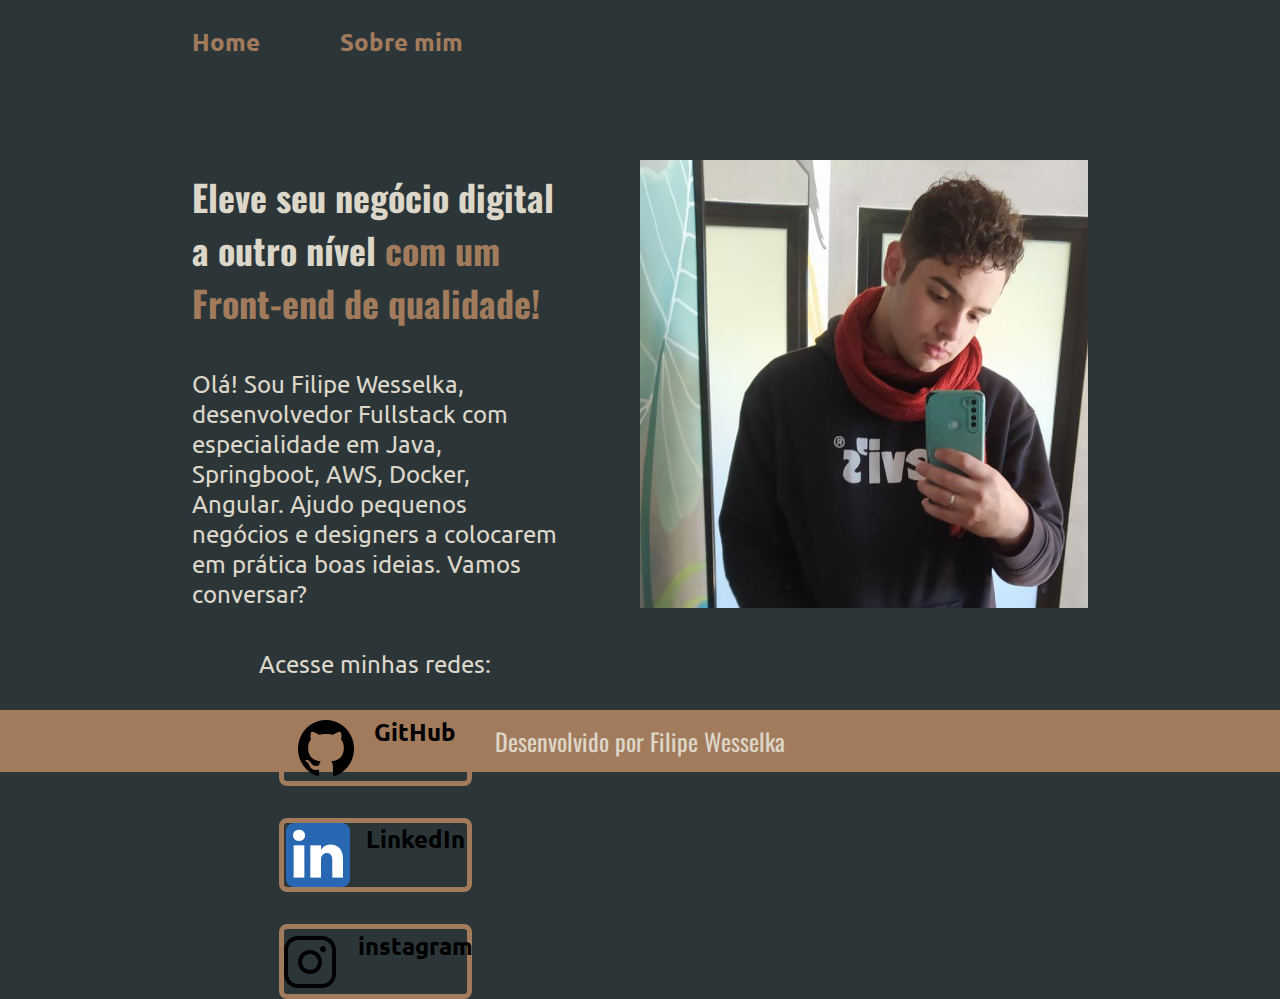
<file: index.html>
<!DOCTYPE html>
<html lang="pt-br">
<head>
    <meta charset="UTF-8">
    <meta name="viewport" content="width=device-width, initial-scale=1.0">
    <title>Portfolio</title>
    <link rel="stylesheet" href="./style/style.css"> 

</head>
<body>
    <header class="cabecalho">
        <nav class="cabecalho__menu">
            <a class="cabecalho__menu__link" href="index.html">Home</a>
            <a class="cabecalho__menu__link" href="about.html">Sobre mim</a>
        </nav>
    </header>
    <main class="apresentacao">
        <section class="apresentacao__conteudo">
            <h1 class="apresentacao__conteudo__titulo">Eleve seu negócio digital a outro nível <strong class="titulo-destaque">com um Front-end de qualidade!</strong></h1>
            <p class="apresentacao__conteudo__paragrafo">Olá! Sou Filipe Wesselka, desenvolvedor Fullstack com especialidade em Java, Springboot, AWS, Docker, Angular. Ajudo pequenos negócios e designers a colocarem em prática boas ideias. Vamos conversar?</p>
            <div class="apresentacao__links">
                <h2 class="apresentacao__links__subtitulo">Acesse minhas redes:</h2>
                <a class="apresentacao__links__navegacao" href="https://github.com/filipewesselka">
                    <img src="./assets/gitlogo.png" alt="logo github">
                    GitHub
                </a>
                <a class="apresentacao__links__navegacao" href="https://www.linkedin.com/in/filipe-wesselka/">
                    <img src="./assets/linkedinlogo.png" alt="logo do LinkedIn">
                    LinkedIn
                </a>
                <a class="apresentacao__links__navegacao" href="https://instagram.com/filipewg_">
                    <img src="./assets/instaloguinhooooo.png" alt="logo instagram">
                    instagram
                </a>
            </div>
        </section>
        <img class ="apresentacao__imagem" src="./assets/file.png" alt="Foto do Filipe">
    </main>
    <footer class="rodape">
        <p>Desenvolvido por Filipe Wesselka</p>
    </footer>
</body>
</html>
</file>
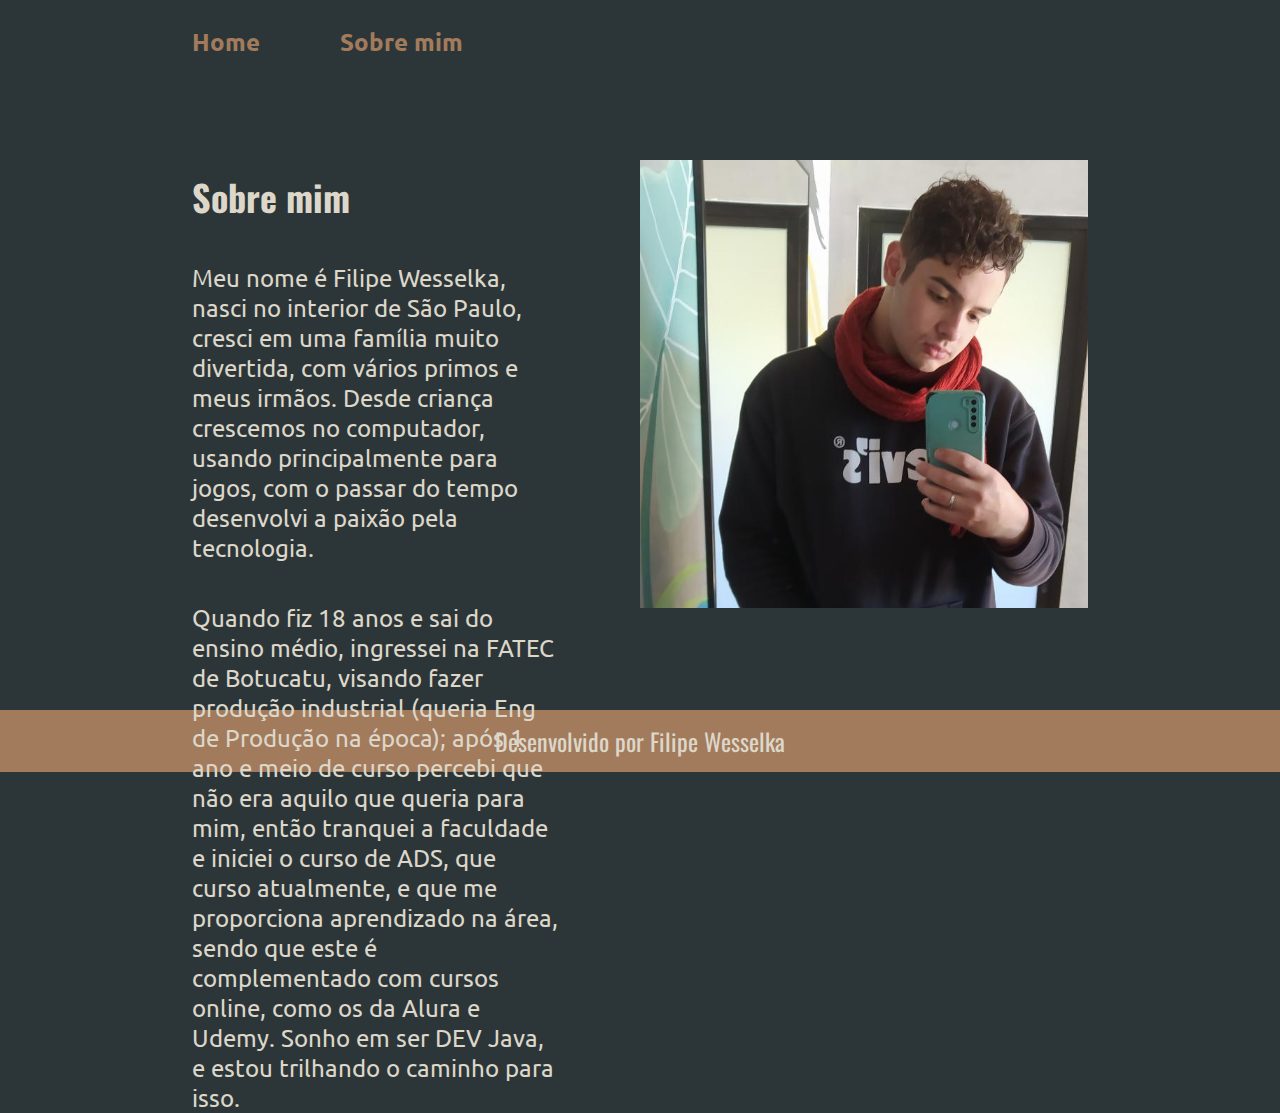
<file: about.html>
<!DOCTYPE html>
<html lang="pt-br">
<head>
    <meta charset="UTF-8">
    <meta name="viewport" content="width=device-width, initial-scale=1.0">
    <title>Sobre mim</title>
    <link rel="stylesheet" href="./style/style.css">
</head>
<body>
    <header class="cabecalho">
        <nav class="cabecalho__menu">
            <a class="cabecalho__menu__link" href="index.html">Home</a>
            <a class="cabecalho__menu__link" href="about.html">Sobre mim</a>
        </nav>
    </header>
    
    <main class="apresentacao">
        <section class="apresentacao__conteudo">
            <h1 class="apresentacao__conteudo__titulo">Sobre mim</h1>
            <p class="apresentacao__conteudo__paragrafo">Meu nome é Filipe Wesselka, nasci no interior de São Paulo, cresci em uma família muito divertida, com vários primos e meus irmãos. Desde criança crescemos no computador, usando principalmente para jogos, com o passar do tempo desenvolvi a paixão pela tecnologia.</p>
            <p class="apresentacao__conteudo__paragrafo">Quando fiz 18 anos e sai do ensino médio, ingressei na FATEC de Botucatu, visando fazer produção industrial (queria Eng de Produção na época); após 1 ano e meio de curso percebi que não era aquilo que queria para mim, então tranquei a faculdade e iniciei o curso de ADS, que curso atualmente, e que me proporciona aprendizado na área, sendo que este é complementado com cursos online, como os da Alura e Udemy. Sonho em ser DEV Java, e estou trilhando o caminho para isso.</p>
        </section>
        <img class ="apresentacao__imagem" src="./assets/file.png" alt="Foto do Filipe">
    </main>

    <footer class="rodape">
        <p>Desenvolvido por Filipe Wesselka</p>
    </footer>
</body>
</html>
</file>
<file: style/style.css>
@import url('https://fonts.googleapis.com/css2?family=Oswald:wght@200..700&family=Ubuntu:ital,wght@0,300;0,400;0,500;0,700;1,300;1,400;1,500;1,700&display=swap');

:root{
    --cor-primaria: #2C3639;
    --cor-secundaria: #DCD7C9;
    --cor-terciaria: #A27B5C; 
    --cor-hover: #3F4E4F;

    --fonte-primaria: "Oswald", sans-serif;
    --fonte-secundaria: "Ubuntu", sans-serif;
}



*{
    margin: 0;
    padding: 0;
}

body {
    box-sizing: border-box;
    background-color: var(--cor-primaria); 
    color: var(--cor-secundaria);
}

.cabecalho{
    padding: 2% 0% 0% 15%;
}

.cabecalho__menu{
    display: flex;
    gap: 80px;
}

.cabecalho__menu__link{
    font-family: var(--fonte-secundaria);
    font-size: 1.5rem;
    font-weight: 600;
    color: var(--cor-terciaria);
    text-decoration: none;
}


.apresentacao{    
    padding: 8% 15%;
    display: flex;
    align-items: center;
    justify-content: space-between;
    gap: 82px;

}

.apresentacao__conteudo{
    width: 50%;
    height: 428px;
    display: flex;
    flex-direction: column;
    gap: 40px;
}

.apresentacao__conteudo__titulo{
    font-size: 2.25rem;
    font-family: var(--fonte-primaria);
}

.titulo-destaque {
    color: var(--cor-terciaria);
}

.apresentacao__conteudo__paragrafo{
    font-size: 1.5rem;
    font-family: var(--fonte-secundaria);
}

.apresentacao__links{
    display: flex;
    flex-direction: column;
    justify-content: space-between;
    align-items: center;
    gap: 32px;
}

.apresentacao__links__subtitulo{
    font-family: var(--fonte-secundaria); 
    font-weight: 400; 
    font-size: 1.5rem;   
}

.apresentacao__links__navegacao{
    display: flex;
    justify-content: center;
    gap: 16px;
    border: 5px solid var(--cor-terciaria);
    width: 50%;
    text-align: center;
    border-radius: 8px;
    font-size: 1.5rem;
    padding: 0.1% 0%;
    text-decoration: none;
    color: #000000;
    font-family: var(--fonte-secundaria);
    font-weight: 600;
}

.apresentacao__links__link:hover {
    background-color: var(--cor-hover);
}

.apresentacao__imagem{
    width: 50%;
}

.rodape{
    padding: 1%;
    color: var(--cor-secundaria);
    background-color: var(--cor-terciaria);
    text-align: center;
    font-family: var(--fonte-primaria);
    font-size: 1.5rem;
    font-weight: 400;
        
}

@media (max-width: 1200px){
    .cabecalho{
        padding: 10%;
    }

    .cabecalho__menu{
        justify-content: center;
    }

    .apresentacao{
        flex-direction: column-reverse;
        padding: 5%;
    }

    .apresentacao__conteudo{
        width: auto;
    }
    
}
</file>
